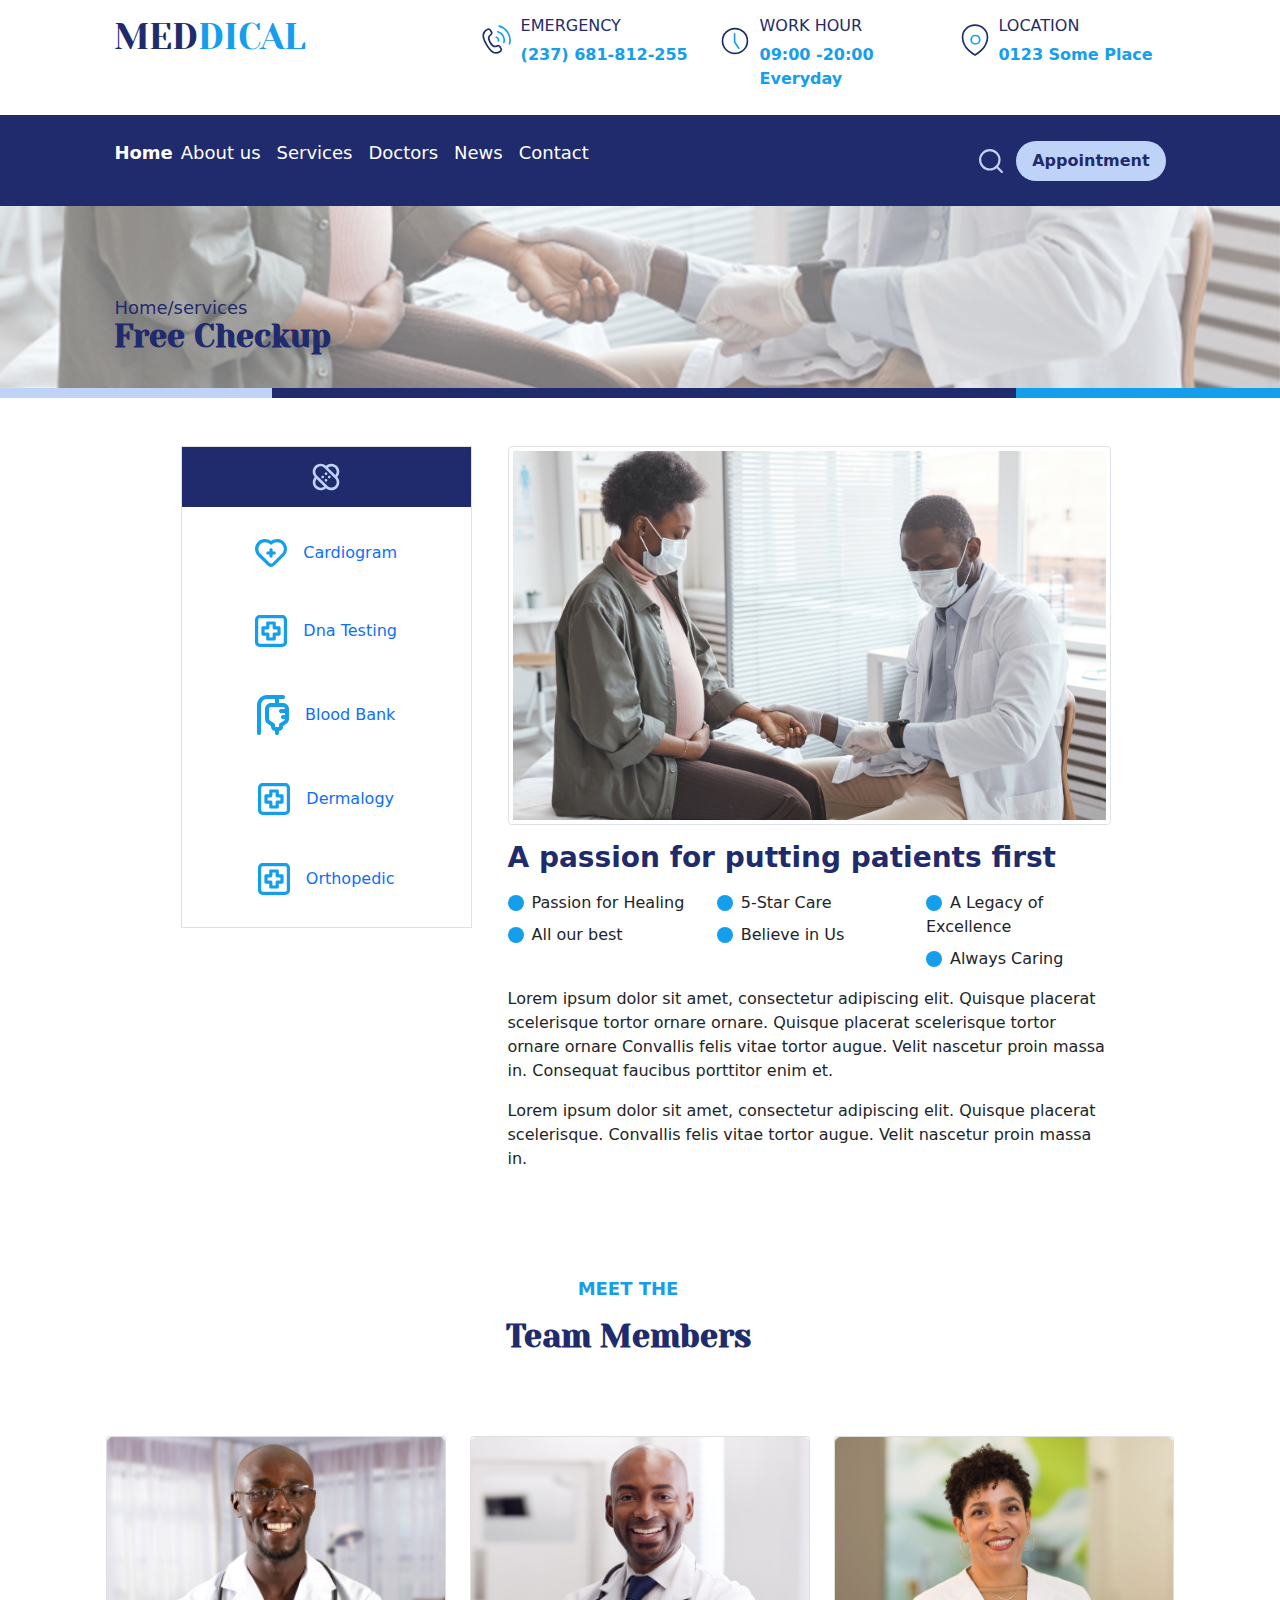
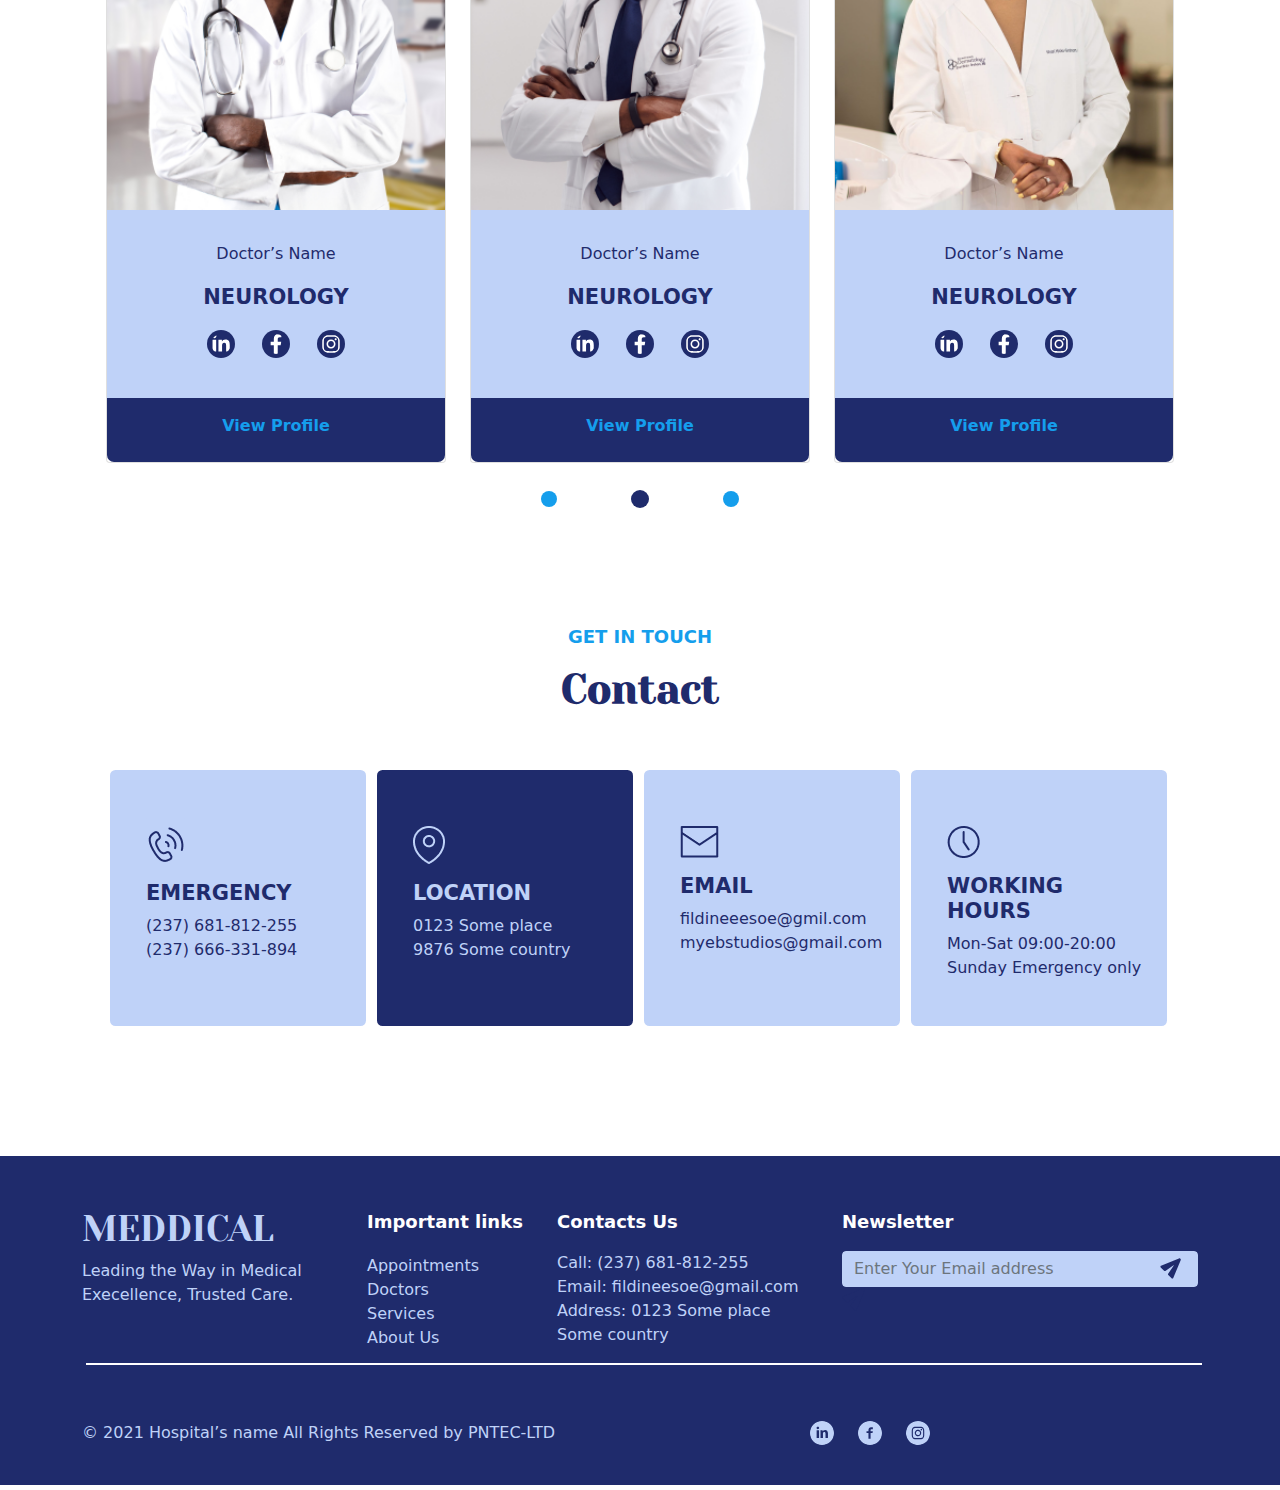
<file: services2.html>
<!DOCTYPE html>
<html lang="en">
<head>
    <meta charset="UTF-8">
    <meta http-equiv="X-UA-Compatible" content="IE=edge">
    <meta name="viewport" content="width=device-width, initial-scale=1.0">
    <link rel="stylesheet" href="./serv2-css/bootstrap.min.css">
    <link rel="stylesheet" href="./serv2-css/services2.css">
    <link rel="stylesheet" href="./css/navbar.css">

    <title>single services</title>
    
</head>

<body>
  <section class="  py-2 pt-3 px-dd">
    <div class="container">
          <div class="row">
            <div class="col-3">
              <h1 class="med bc d-sm-none d-none d-md-none d-lg-block">MED<span class="medpan">DICAL</span></h1>
            </div>
            <div class="col-12 col-lg-8 ms-auto float-end  ">
              <div class="row">
                <div class="col-lg-4 col-12 col-md-4">
                  <div class="row  " >
                    <div class="col-2 d-inline" >
                        <div class=""><img class="ms-2 mt-2 " src="./img/call.svg" style=" width: 2rem; " alt=""></div>
                    </div>
                    <div class="col-10 d-inline  ">
                      <h5 class="fpp col-12 ps-2">EMERGENCY</h5>
                      <p class="fp text-primary fw-bold st-n1 ps-2">(237) 681-812-255</p>
                    </div>
                  </div>
                </div>
                <div class="col-lg-4 col-12 col-md-4">
                  <div class="row   " >
                      <div class="col-2 d-inline" >
                          <div class=""><img class="ms-2 mt-2 " src="./img/tim-cir.svg" style=" width: 2rem;  " alt=""></div>
                    </div>
                    <div class="col-10 d-inline  ">
                      <h5 class="col-12 fpp ps-2">WORK HOUR</h5>
                      <p class="fp text-primary fw-bold col-12 ps-2">09:00 -20:00 Everyday</p>
                    </div>
                  </div>
                </div>
                <div class="col-lg-4 col-12 col-md-4">
                  <div class="row  " >
                      <div class="col-2 d-inline" >
                          <div  class=""><img class="ms-2 mt-2 " src="./img/loc1.svg" style=" width: 2rem;  " alt=""></div>
                    </div>
                    <div class="col-10 d-inline ">
                      <h5 class="col-12 fpp ps-2">LOCATION</h5>
                      <p class="fp text-primary fw-bold ps-2">0123 Some Place</p>
                    </div>
                  </div>
                </div>
              </div>
            </div>
          </div>  
    </div>
  </section class=" ">
  <nav class="navbar px-5 py-3 navbar-expand-lg navbar-dark bg-primary px-dd">
    <div class="container-fluid  ">
      <a href="index.html"><img src="./img/Meddical.png" class=" d-lg-none" style=" " ></a>
      <a class="navbar-brand text-white d-none d-lg-inline " href="index.html"><p id="hom">Home</p></a>
      <button class="navbar-toggler navbar-right" type="button" data-bs-toggle="collapse" data-bs-target="#navbarSupportedContent" aria-controls="navbarSupportedContent" aria-expanded="false" aria-label="Toggle navigation">
        <a href="appointment.html"><img src="./img/search.svg" alt="" class="justify-content-center pe-2 " style="width: 2rem ;"></a><span class="navbar-toggler-icon"></span>
      </button>
      <div class="collapse navbar-collapse" id="navbarSupportedContent">
        <ul class="navbar-nav me-auto mb-2 mb-lg-0 ">
            <li class="nav-item">
              <a class="nav-link active text-white" aria-current="page" href="about.html"><p id="nap">About us</p></a>
            </li>
            <li class="nav-item">
              <a class="nav-link active text-white" href="services.html"><p id="nap">Services</p></a>
            </li>
            <li class="nav-item">
              <a class="nav-link active text-white" href="doctors.html"><p id="nap">Doctors</p></a>
            </li>
            <li class="nav-item">
              <a class="nav-link active text-white" href="news.html"><p id="nap">News</p></a>
            </li>
            <li class="nav-item">
              <a class="nav-link active text-white" href="contact_us.html"><p id="nap">Contact</p></a>
            </li>
          </ul>
          <form class="">
            <a href="appointment.html"><img src="./img/search.svg" alt="" class="justify-content-center pe-2  d-none d-lg-inline" style="width: 2rem ;"></a>
         <button class=" py-2 px-3 text-white btnn fw-bold first-b rounded-pill " type="submit">Appointment</button>
        </form> 
      </div>
    </div>
</nav>
   <section class="fir py-4 px-dd">
        <div class="container">
            <p class="bc mb-n5 pt-5 mt-3 eight">Home/services</p>
            <h2 class="ys fw-bold bc b" >Free Checkup</h2>
        </div>
   </section>     
  <section>
        <div class="lines d-flex flex-row ">
            <div class="first-line"></div>
            <div class="second-line"></div>
            <div class="third-line"></div>
          </div>
   </section>
    <section class="px-2 container pt-4">
            <div class="row justify-content-center container  py-4 me-5">
                <div class="col-lg-4 col-12 ps-5 pb-4 text-center ">
                    <div class="border border-1 me-2">
                 <a class="text-decoration-none" href=""><p class=" py-3 bgg lc "><img src="./serv2-img/medic.svg"  Free Checkup</p></a>   
                 <a class="text-decoration-none" href=""><p class=" py-3  "><img src="./serv2-img/hert.svg" class="pe-3">Cardiogram<br></p></a>
                 <a class="text-decoration-none" href="">   <p class=" py-3 "><img src="./serv2-img/dna.svg" class="pe-3">Dna Testing</span></p></a>
                  <a class="text-decoration-none" href="">  <p class="py-3 "><img src="./serv2-img/blood.svg" class="pe-3">Blood Bank</p></a>
                   <a class="text-decoration-none" href="">  <p class="py-3" ><img src="./serv2-img/dna.svg" class="pe-3">Dermalogy</p></a>
                 <a class="text-decoration-none" href="">   <p class="py-3 "><img src="./serv2-img/dna.svg" class="pe-3">Orthopedic</span></p> </a>
                    </div>
                </div>
                <div class="col-lg-7 col-12 ms-1">
                <img src="./serv2-img/back2.png" alt="" class="img-thumbnail " style="height: auto;"/>
                <h3 class="fw-bold bc pt-3" >A passion for putting patients first</h3>
                <div class="row">
                    <div class="col-lg-4 col-md-4 col-12">
                       <ul class="list-unstyled">
                           <li class="pt-2"><img src="./serv2-img/pointer.svg" class="pe-2" >Passion for Healing</li>
                           <li class="pt-2"><img src="./serv2-img/pointer.svg" class="pe-2" >All our best</li>
                       </ul>
                    </div>
                    <div class="col-lg-4 col-md-4 col-12">
                        <ul class="list-unstyled">
                            <li class="pt-2"><img src="./serv2-img/pointer.svg" class="pe-2" >5-Star Care</li>
                            <li class="pt-2"><img src="./serv2-img/pointer.svg" class="pe-2" >Believe in Us</li>
                        </ul>
                     </div>
                     <div class="col-lg-4 col-md-4 col-12">
                        <ul class="list-unstyled">
                            <li class="pt-2"><img src="./serv2-img/pointer.svg" class="pe-2" >A Legacy of Excellence</li>
                            <li class="pt-2"><img src="./serv2-img/pointer.svg" class="pe-2" >Always Caring</li>
                        </ul>
                     </div>
                     <p class="sixt">Lorem ipsum dolor sit amet, consectetur adipiscing elit. Quisque placerat scelerisque tortor ornare ornare. 
                         Quisque placerat scelerisque tortor ornare ornare Convallis felis vitae tortor augue. Velit nascetur proin massa in. 
                         Consequat faucibus porttitor enim et.</p>
                     <p class="sixt">Lorem ipsum dolor sit amet, consectetur adipiscing elit. Quisque placerat scelerisque. Convallis felis vitae tortor augue.
                          Velit nascetur proin massa in.</p> 
                   </div>         
                </div>   
            </div>
    </section>
    <section class="container py-3">
        <div class="container  py-5 text-center">
            <div class="row text-center container">
                <p class="lc fw-bold eight text-uppercase">Meet The</p>
                <h3 class="bc fw-bold mm ys pb-5" style="font-size: 32px;">Team Members</h3>
            </div>
            <div class="container ">
                    <div class="row pa tdc flex-wrap ">
                        <div class="col">
                            <div class="card mt-4" style="  text-align: center; ">
                                <img src="./serv2-img/doc1.png" class="card-img-top" style="height: auto" alt=" ... ">
                                <div class="card-body bg"   ">
                                    <p class="pt-3 sixt bc ">Doctor’s Name</p>
                                    <p class=" twenty fw-bold text-uppercase bc">Neurology</p>
                                    <div class="social ">
                                        <div class="row justify-content-center pb-4">
                                            <div class="col-lg-2 col-2 col-md-3">
                                                <img class="bgg p-1 img-fluid rounded-pill " src="./serv2-img/linkedin-in.svg" alt="">
                                            </div>
                                            <div class="col-lg-2 col-2 col-md-3">
                                                <img class="bgg p-1 img-fluid rounded-pill " src="./serv2-img/facebook-f.svg" alt="">
                                            </div>
                                            <div class="col-lg-2 col-2 col-md-3">
                                                <img class="bgg p-1 img-fluid rounded-pill " src="./serv2-img/instagram.svg" alt="">
                                            </div>
                                        </div>
                                    </div>
            
                                </div> 
                                <a href="# " class="pt-3 py-4 bgg lc fw-bold" style="  border-bottom-left-radius: 7px; border-bottom-right-radius: 7px; padding: 10px 12px; color: #fff; text-decoration: none; ">View Profile</a>
                            </div>
                        </div>
                        <div class="col">
                            <div class="card mt-4" style="  text-align: center; ">
                                <img src="./serv2-img/doc2.png" class="card-img-top img-fluid" style="height: auto" alt=" ... ">
                                <div class="card-body bg"   ">
                                    <p class="pt-3 sixt bc ">Doctor’s Name</p>
                                    <p class=" twenty fw-bold text-uppercase bc">Neurology</p>
                                    <div class="social ">
                                        <div class="row justify-content-center pb-4">
                                            <div class="col-lg-2 col-2 col-md-3">
                                                <img class="bgg p-1 img-fluid rounded-pill " src="./serv2-img/linkedin-in.svg" alt="">
                                            </div>
                                            <div class="col-lg-2 col-2 col-md-3">
                                                <img class="bgg p-1 img-fluid rounded-pill " src="./serv2-img/facebook-f.svg" alt="">
                                            </div>
                                            <div class="col-lg-2 col-2 col-md-3">
                                                <img class="bgg p-1 img-fluid rounded-pill " src="./serv2-img/instagram.svg" alt="">
                                            </div>
                                        </div>
                                    </div>
            
                                </div> 
                                <a href="# " class="pt-3 py-4 bgg lc fw-bold" style="  border-bottom-left-radius: 7px; border-bottom-right-radius: 7px; padding: 10px 12px; color: #fff; text-decoration: none; ">View Profile</a>
                            </div>
                        </div>
                        <div class="col">
                            <div class="card mt-4" style="  text-align: center; ">
                                <img src="./serv2-img/doc3.png" class="card-img-top img-fluid" style=" height: auto" alt=" ... ">
                                <div class="card-body bg">
                                    <p class="pt-3 sixt bc ">Doctor’s Name</p>
                                    <p class=" twenty fw-bold text-uppercase bc">Neurology</p>
                                    <div class="social ">
                                        <div class="row justify-content-center pb-4">
                                            <div class="col-lg-2 col-2 col-md-3">
                                                <img class="bgg p-1 img-fluid rounded-pill " src="./serv2-img/linkedin-in.svg" alt="">
                                            </div>
                                            <div class="col-lg-2 col-2 col-md-3">
                                                <img class="bgg p-1 img-fluid rounded-pill " src="./serv2-img/facebook-f.svg" alt="">
                                            </div>
                                            <div class="col-lg-2 col-2 col-md-3">
                                                <img class="bgg p-1 img-fluid rounded-pill " src="./serv2-img/instagram.svg" alt="">
                                            </div>
                                        </div>
                                    </div>
            
                                </div> 
                                <a href="# " class="pt-3 py-4 bgg lc fw-bold" style="  border-bottom-left-radius: 7px; border-bottom-right-radius: 7px; padding: 10px 12px; color: #fff; text-decoration: none; ">View Profile</a>
                            </div>
                        </div>
                        </div>
                        <div class="row justify-content-center pt-4">
                                <div class="col-lg-1 col-md-1 col-3">
                                    <img src="./serv2-img/pointer.svg" alt="">  
                                </div>  
                                <div class= "col-lg-1 col-md-1 col-3">
                                    <img src="./serv2-img/pointt.svg" alt="">
                                </div>   
                                <div class="col-lg-1 col-md-1 col-3">
                                    <img src="./serv2-img/pointer.svg" alt="">
                                </div>    
                        </div>
                    </div>    
            </div>
            
        </section>
        <section class="container py-5 ">
            <div class="row d-flex justify-content-center text-center">
                <p class="lc fw-bold eight text-uppercase" >Get in touch</p>
                <h1 class="bc fw-bold mm ys">Contact</h1>
            </div>
            <div class="row pt-5 container ms-1">
                <div class="col-lg-3 col-md-6 col-12 lk py-4">
                    <div class="p-4 sixt">
                        <img src="./serv2-img/call.png" class="pt-2 pb-3 lk" alt="">
                        <h3 class=" twenty fw-bold text-uppercase bc">Emergency</h3>
                        <p class="bc">(237) 681-812-255<br>(237) 666-331-894</p>   
                    </div>
                </div>
                <div class="col-lg-3 col-md-6 col-12 mk py-4">
                    <div class=" sixt p-4">
                        <img src="./serv2-img/loc1.png" class="pt-2 pb-3" alt="">
                        <h3 class=" twenty fw-bold text-uppercase kc">Location</h3>
                        <p class="kc">0123 Some place<br>9876 Some country</p>
                    </div>
                </div>
                <div class="col-lg-3 col-md-6 col-12 lk py-4">
                    <div class=" sixt p-4">
                        <img src="./serv2-img/mail.png" class="pt-2 pb-3 " alt="">
                        <h3 class=" twenty fw-bold text-uppercase bc">Email</h3>
                        <p  class="bc">fildineeesoe@gmil.com<br>myebstudios@gmail.com</p>
                    </div>
                </div>
                <div class="col-lg-3 col-md-6 col-12 lk py-4">
                    <div class="p-4 sixt">
                        <img src="./serv2-img/time.png" class="pt-2 pb-3" alt="">
                        <h3 class=" twenty fw-bold text-uppercase bc">Working Hours</h3>
                        <p class="bc">Mon-Sat 09:00-20:00<br>Sunday Emergency only</p>   
                    </div>
                </p>
                </div>
            </div>
        </section>

        <footer class=" text-white pt-5 mt-5 px-3 bfw-bold border-bottom border-5 border-white">
          <div class="container">
              <div class="row ">
                <div class="col-lg-3  mt-1">
                    <h2 class="med cc">MEDDICAL</h2>
                    <p class="pb-4 cc">Leading the Way in Medical Execellence, Trusted Care.</p>
                </div>
                <div class="col-lg-2 col-md-3 mt-1">
                    <a href=""  style="font-size: 18px; " class="fw-bold text-decoration-none text-white "><p>Important links</p></a>
                    <a href="appointment.html" class="text-decoration-none text-white cc"> Appointments </a>
                    <a href="doctors.html" class="text-decoration-none text-white cc"><br>Doctors </a>
                    <a href="services.html" class="text-decoration-none text-white cc"><br>Services </a>
                    <a href="about.html" class="text-decoration-none text-white cc"><br>About Us</a> 
                </div>
                <div class="col-lg-3 col-md-4  mt-1">
                    <a href="contact_us.html"  style="font-size: 18px; " class="fw-bold text-decoration-none text-white "><p >Contacts Us</p></a>
                    <p class="mt-3 cc">Call: (237) 681-812-255 
                    <br>Email: fildineesoe@gmail.com 
                    <br>Address: 0123 Some place Some country
                    <br></p> 
                </div>
                <div class="col-lg-4 col-md-5  mt-1">
                  <a href=""  style="font-size: 18px; " class="fw-bold text-decoration-none text-white "><p >Newsletter</p></a>
                  <form action="/action_page.php">
                    <input type="email" class="form-control fornn" id="exampleInputEmail1" aria-describedby="emailHelp" placeholder="Enter Your Email address">
                    <img src="./img/letter.svg"><div id="emailHelp" class="form-text"></div>
                </form>
                </div>
                <div class="row">
                    <div class="bru ms-3 border-bottom border-2 border-white justify-content-center">
                </div>
                  <div class="row just pb-4">
                    <div class="col-lg-8 col-md-8 col-12 pt-2 col justify-content-end">
                      <p class="pt-5 cc">&copy; 2021 Hospital’s name All Rights Reserved by PNTEC-LTD</p>
                    </div>
                    <div class="col-lg-4 col-md-4 col-12 pt-5 men">
                      <div class="row">
                        <img src="./img/linkinin.svg" alt="" class="icn img-fluid  py-2 " style="width:3rem">
                        <img src="./img/fb.svg" alt="" class="icn img-fluid  py-2 " style="width:3rem">
                        <img src="./img/insta.svg" alt="" class="icn img-fluid  py-2 " style="width:3rem">
                      </div>
                    </div>
                  </div>
          </div>   
    </footer>
      </section>
      <script src="./js/bootstrap.min.js"></script>
    </body>
  </html>
</file>
<file: serv2-css/services2.css>
@import url('https://fonts.googleapis.com/css2?family=Roboto:ital,wght@1,100&display=swap');
@import url('https://fonts.googleapis.com/css2?family=Raleway:wght@300&family=Roboto:ital,wght@1,100&display=swap');
@import url('https://fonts.googleapis.com/css2?family=Work+Sans:ital,wght@0,100;0,200;0,300;0,400;0,500;0,600;0,700;0,800;0,900;1,100;1,200;1,300;1,400;1,500;1,600;1,700;1,800;1,900&display=swap');
@import url('https://fonts.googleapis.com/css2?family=Yeseva+One&display=swap');

*, body, html, .navbar-brand{
    margin: 0%;
    margin-top: 0%;
    margin-bottom: 0;
    margin-left: 0;
    margin-right: 0;
    padding: 0;
    box-sizing: border-box;  
    background-repeat: no-repeat;
    background-size: cover;
}

.twenty{
    font-size: 21px;
}
.eight{
    font-size: 18px;
}
.sixt{
    font-size:16px;
}
.mb-n5{
    margin-bottom: -0.3%;
}
.bc{
    color: #1F2B6C !important;
}

.lc{
    color: #159EEC !important;
}
.kc{
    color: #BFD2F8 !important;
}
.bgg{
    background-color: #1F2B6C !important;
}

.bg{
    background-color:  #BFD2F8;!important ;
}
.fir{
    background-image: url('../serv2-img/back2 - Copy.png');
    background-size:  cover;
    background-position: 80%;
}

.jj{
    background-image: url("../img/doc2.png");
}
p{
    font-family: 'work sans'sans-serif;
}

.ys{
    font-family: 'Yeseva One', cursive;
}

ul.no-bullets {
    list-style-type: none; /* Remove bullets */
    padding: 0; /* Remove padding */
    margin: 0; /* Remove margins */
}

.forn{
    height: 70% !important;
}

.lk{
    background-image: url('../serv2-img/Rectangle\ 13.svg ');
    background-size: 96%;
}

.mk{
    background-image: url('../serv2-img/Rectangle 14.svg');
    background-size:96%;  
}
.first-line {
    border-bottom: #bfd2f8 solid 10px;
    width: 305.7px;
    height: 8px;
  }
  
  .second-line {
      margin-bottom: -10px;
    height: 8px;
    width: 837.2px;
    border-bottom: #1f2b6c solid 10px;
  }
  
  .third-line {
    height: 4px;
    width: 297.076614px;
    border-bottom: 10px solid #159eec;
    margin-bottom: -10%;
  }
</file>
<file: css/navbar.css>
@import url('https://fonts.googleapis.com/css2?family=Work+Sans:ital,wght@0,100;0,200;0,300;0,400;0,500;0,600;0,700;0,800;0,900;1,100;1,200;1,300;1,400;1,500;1,600;1,700;1,800;1,900&display=swap');
@import url('https://fonts.googleapis.com/css2?family=Yeseva+One&display=swap');

*, body, html, .navbar-brand{
    margin: 0%;
    padding: 0;
    box-sizing: border-box;  
    background-repeat: no-repeat;
    background-size: cover;
}

.yes{
    font-family: 'Yeseva One', cursive ;
}
 
.px-d{
    padding-left: 8%!important;
    padding-right: 8% !important;
}
.px-dd{
    padding-left: 8% !important;
    padding-right: 8% !important;
}
.bc{
    color: #1F2B6C;
    font-family: ;
 }

.cc{
    color: #BFD2F8 !important;
}

.med{
    font-size: 36px;
    font-family: 'Yeseva One', cursive !important;
}

#hom{
    font-weight: 600;
    font-style: normal;
    font-size: 18px;
}

#nap{
    font-weight: 400;
    font-style: normal;
    font-size: 18px;
}

.fpp{
    color:#1F2B6C;
    font-size: 16px;
    font-weight: 500;
    font-family: 'work sans'sans-serif;
}
.btnn{
    background-color: #BFD2F8!important ;
    color: #1F2B6C !important;
    border-radius: 10%;
    border: none;
}
.j{
    width: 14.81px;
}
.fp{
    color:#159EEC !important;
    font-size: 16px;
    font-weight: 500;
    font-family: 'work sans'sans-serif;
}

.icn{
    width: 50%;
    height: 50%;
    border-radius: 45%;
}
.px-55{
    padding-left: 5.5%!important;
    padding-right: 5.5% !important;
}

.medpan{
    color:#159EEC;
    font-family: 'Yeseva One', cursive
}

.bru{
    background-color: #159EEC !important;
}
p{
    font-family: 'work sans'sans-serif;
} 

.navbar{
    background-color: #1F2B6c !important;
}
 
.appoi{
    text: #BFD2F8 ;
} 

#exampleInputEmail1{
    background-image: url('../img/letter.svg');
    background-size: 6%;
    background-position: 95%;
    background-color: #BFD2F8;
    color: #1F2B6C !important;
    border:none;
}
footer{
    background-color: #1F2B6c !important; 
    background-image: ;
}

.men{
    margin-right:-30%;
}
</file>
